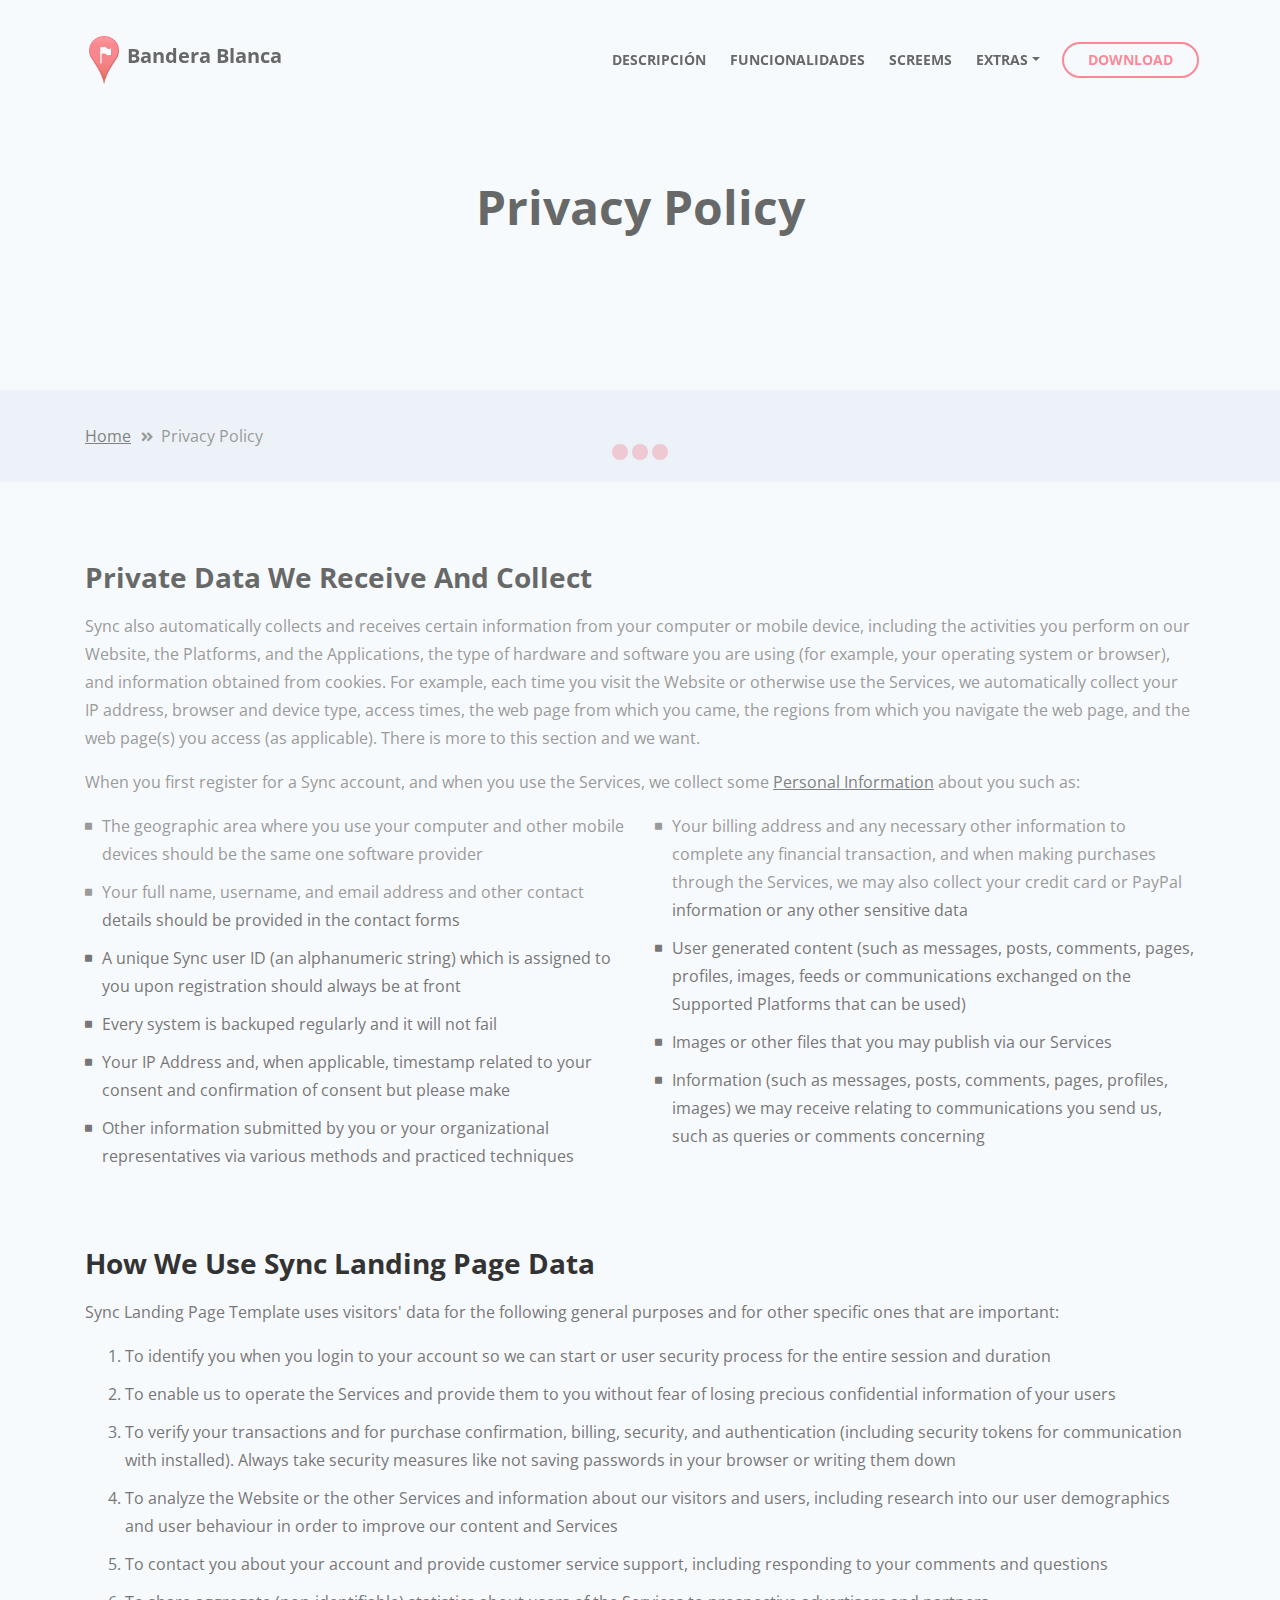
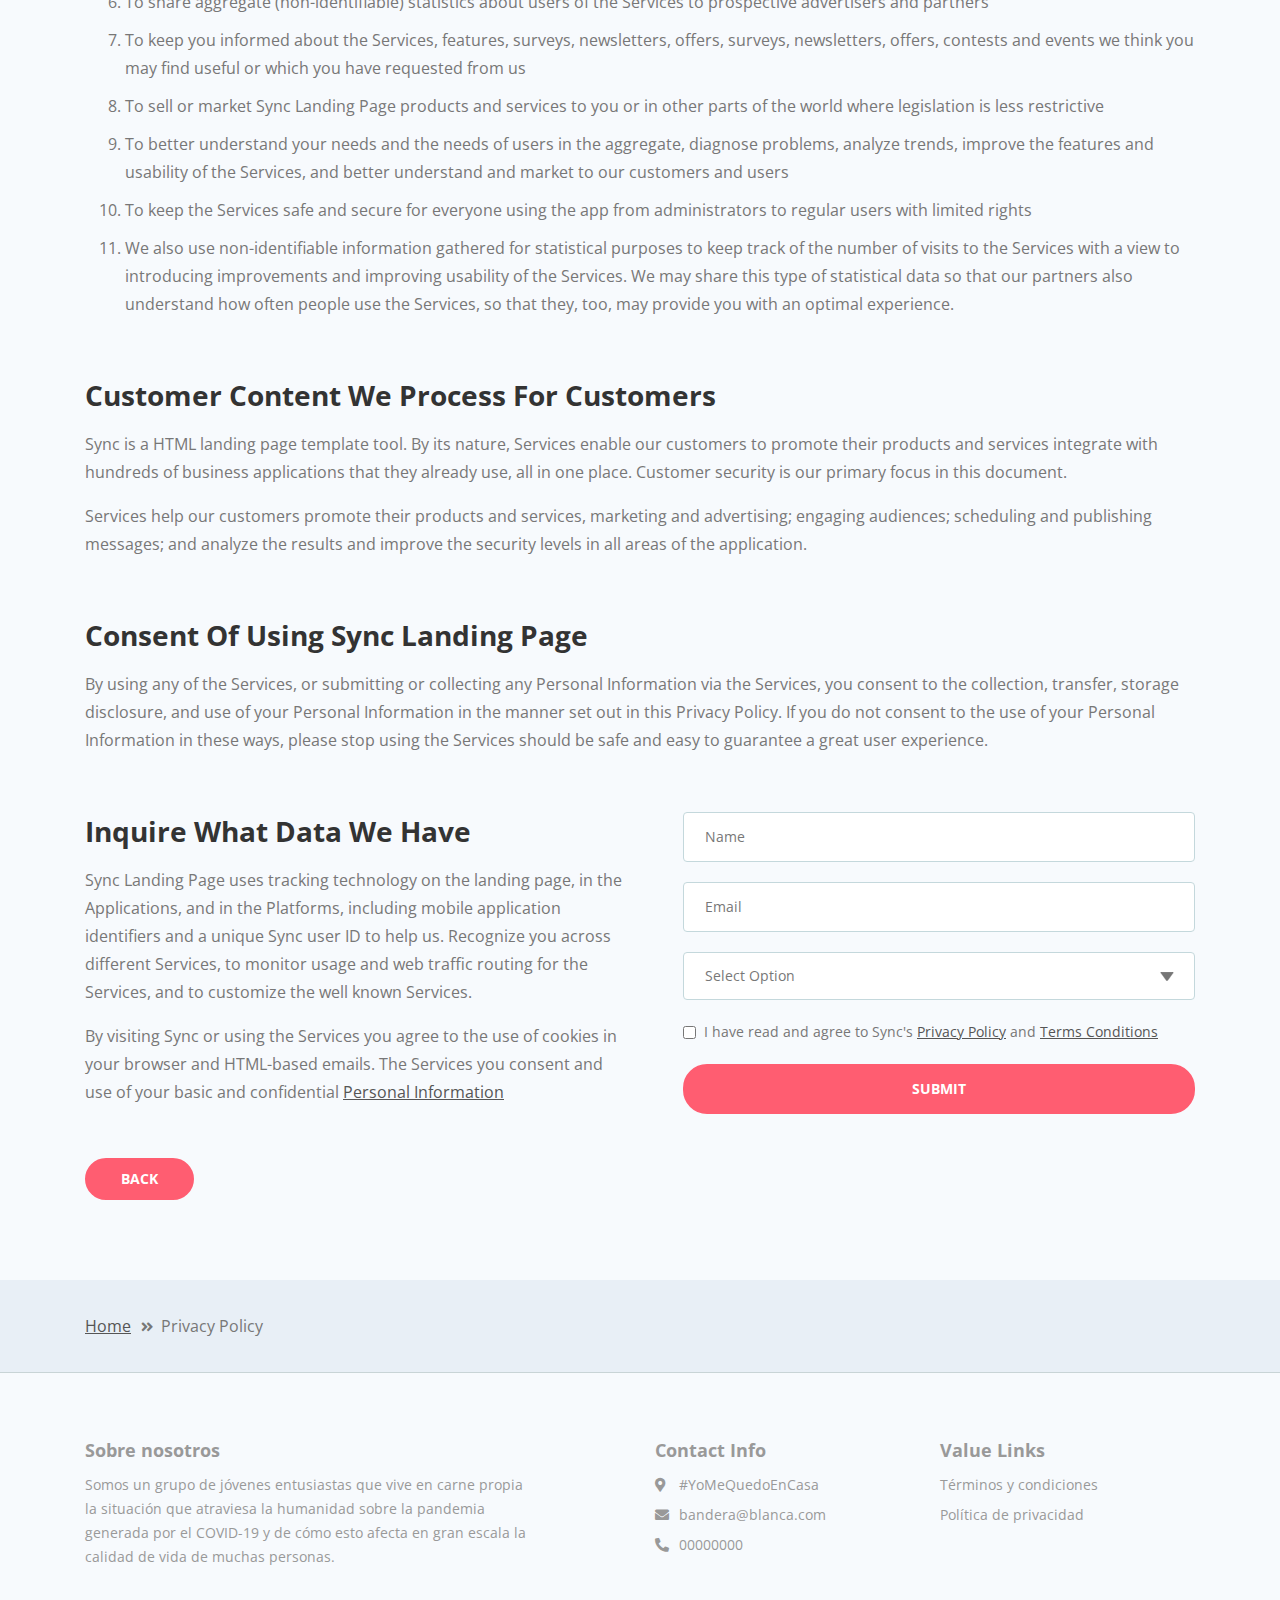
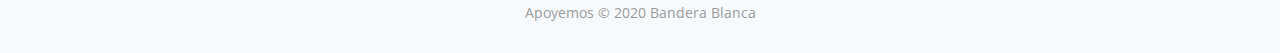
<file: web/privacy-policy.html>
<!DOCTYPE html>
<html lang="en">
    <head>
        <meta charset="utf-8">
        <meta name="viewport" content="width=device-width, initial-scale=1,
            shrink-to-fit=no">

        <!-- SEO Meta Tags -->
        <meta name="description" content="Bandera blanca: Un proyecto para
            apoyar entre todos a los ma necesitados">


        <!-- Webpage Title -->
        <title>Bandera Blanca</title>

        <!-- Styles -->
        <link
            href="https://fonts.googleapis.com/css?family=Open+Sans:400,400i,700&display=swap&subset=latin-ext"
            rel="stylesheet">
        <link href="css/bootstrap.css" rel="stylesheet">
        <link href="css/fontawesome-all.css" rel="stylesheet">
        <link href="css/swiper.css" rel="stylesheet">
        <link href="css/magnific-popup.css" rel="stylesheet">
        <link href="css/styles.css" rel="stylesheet">

        <!-- Favicon  -->
        <link rel="icon" href="images/favicon.png">
    </head>
    <body data-spy="scroll" data-target=".fixed-top">

        <!-- Preloader -->
        <div class="spinner-wrapper">
            <div class="spinner">
                <div class="bounce1"></div>
                <div class="bounce2"></div>
                <div class="bounce3"></div>
            </div>
        </div>
        <!-- end of preloader -->


        <!-- Navigation -->
        <nav class="navbar navbar-expand-lg navbar-dark navbar-custom
            fixed-top">
            <div class="container">
                <!-- Image Logo -->
                <a class="text-decoration-none" href="index.html">
                    <div class="d-flex align-items-center">
                        <img
                            src="images/logo.png" alt="alternative"
                            style="height:
                            48px;">
                        <h4 class="p-2 pt-2">Bandera Blanca</h4>
                    </div>
                </a>

                <!-- Mobile Menu Toggle Button -->
                <button class="navbar-toggler" type="button"
                    data-toggle="collapse" data-target="#navbarsExampleDefault"
                    aria-controls="navbarsExampleDefault" aria-expanded="false"
                    aria-label="Toggle navigation">
                    <span class="navbar-toggler-awesome fas fa-bars"></span>
                    <span class="navbar-toggler-awesome fas fa-times"></span>
                </button>
                <!-- end of mobile menu toggle button -->

                <div class="collapse navbar-collapse"
                    id="navbarsExampleDefault">
                    <ul class="navbar-nav ml-auto">
                        <li class="nav-item">
                            <a class="nav-link page-scroll" href="#description">DESCRIPCIÓN
                                <span class="sr-only">(current)</span></a>
                        </li>
                        <li class="nav-item">
                            <a class="nav-link page-scroll" href="#features">FUNCIONALIDADES</a>
                        </li>
                        <li class="nav-item">
                            <a class="nav-link page-scroll" href="#screens">SCREEMS</a>
                        </li>

                        <!-- Dropdown Menu -->
                        <li class="nav-item dropdown">
                            <a class="nav-link dropdown-toggle page-scroll"
                                id="navbarDropdown" role="button"
                                aria-haspopup="true" aria-expanded="false">EXTRAS</a>
                            <div class="dropdown-menu"
                                aria-labelledby="navbarDropdown">
                                <div class="dropdown-divider"></div>
                                <a class="dropdown-item"
                                    href="terms-conditions.html"><span
                                        class="item-text">TERMINOS Y CONDICIONES</span></a>
                                <div class="dropdown-divider"></div>
                                <a class="dropdown-item"
                                    href="privacy-policy.html"><span
                                        class="item-text">POLÍTICA DE
                                        PRIVACIODAD</span></a>
                            </div>
                        </li>
                        <!-- end of dropdown menu -->
                    </ul>
                    <span class="nav-item">
                        <a class="btn-outline-sm page-scroll" href="#download">DOWNLOAD</a>
                    </span>
                </div>
            </div> <!-- end of container -->
        </nav> <!-- end of navbar -->
        <!-- end of navigation -->


        <!-- Header -->
        <header id="header" class="ex-header">
            <div class="container">
                <div class="row">
                    <div class="col-md-12">
                        <h1>Privacy Policy</h1>
                    </div> <!-- end of col -->
                </div> <!-- end of row -->
            </div> <!-- end of container -->
        </header> <!-- end of ex-header -->
        <!-- end of header -->


        <!-- Breadcrumbs -->
        <div class="ex-basic-1">
            <div class="container">
                <div class="row">
                    <div class="col-lg-12">
                        <div class="breadcrumbs">
                            <a href="index.html">Home</a><i class="fa
                                fa-angle-double-right"></i><span>Privacy Policy</span>
                        </div> <!-- end of breadcrumbs -->
                    </div> <!-- end of col -->
                </div> <!-- end of row -->
            </div> <!-- end of container -->
        </div> <!-- end of ex-basic-1 -->
        <!-- end of breadcrumbs -->


        <!-- Privacy Content -->
        <div class="ex-basic-2">
            <div class="container">
                <div class="row">
                    <div class="col-lg-12">
                        <div class="text-container">
                            <h3>Private Data We Receive And Collect</h3>
                            <p>Sync also automatically collects and receives
                                certain information from your computer or mobile
                                device, including the activities you perform on
                                our Website, the Platforms, and the
                                Applications, the type of hardware and software
                                you are using (for example, your operating
                                system or browser), and information obtained
                                from cookies. For example, each time you visit
                                the Website or otherwise use the Services, we
                                automatically collect your IP address, browser
                                and device type, access times, the web page from
                                which you came, the regions from which you
                                navigate the web page, and the web page(s) you
                                access (as applicable). There is more to this
                                section and we want.</p>
                            <p>When you first register for a Sync account, and
                                when you use the Services, we collect some <a
                                    href="#your-link">Personal Information</a>
                                about you such as:</p>
                            <div class="row">
                                <div class="col-md-6">
                                    <ul class="list-unstyled li-space-lg">
                                        <li class="media">
                                            <i class="fas fa-square"></i>
                                            <div class="media-body">The
                                                geographic area where you use
                                                your computer and other mobile
                                                devices should be the same one
                                                software provider</div>
                                        </li>
                                        <li class="media">
                                            <i class="fas fa-square"></i>
                                            <div class="media-body">Your full
                                                name, username, and email
                                                address and other contact
                                                details should be provided in
                                                the contact forms</div>
                                        </li>
                                        <li class="media">
                                            <i class="fas fa-square"></i>
                                            <div class="media-body">A unique
                                                Sync user ID (an alphanumeric
                                                string) which is assigned to you
                                                upon registration should always
                                                be at front</div>
                                        </li>
                                        <li class="media">
                                            <i class="fas fa-square"></i>
                                            <div class="media-body">Every system
                                                is backuped regularly and it
                                                will not fail</div>
                                        </li>
                                        <li class="media">
                                            <i class="fas fa-square"></i>
                                            <div class="media-body">Your IP
                                                Address and, when applicable,
                                                timestamp related to your
                                                consent and confirmation of
                                                consent but please make</div>
                                        </li>
                                        <li class="media">
                                            <i class="fas fa-square"></i>
                                            <div class="media-body">Other
                                                information submitted by you or
                                                your organizational
                                                representatives via various
                                                methods and practiced techniques</div>
                                        </li>
                                    </ul>
                                </div> <!-- end of col -->

                                <div class="col-md-6">
                                    <ul class="list-unstyled li-space-lg">
                                        <li class="media">
                                            <i class="fas fa-square"></i>
                                            <div class="media-body">Your billing
                                                address and any necessary other
                                                information to complete any
                                                financial transaction, and when
                                                making purchases through the
                                                Services, we may also collect
                                                your credit card or PayPal
                                                information or any other
                                                sensitive data</div>
                                        </li>
                                        <li class="media">
                                            <i class="fas fa-square"></i>
                                            <div class="media-body">User
                                                generated content (such as
                                                messages, posts, comments,
                                                pages, profiles, images, feeds
                                                or communications exchanged on
                                                the Supported Platforms that can
                                                be used)</div>
                                        </li>
                                        <li class="media">
                                            <i class="fas fa-square"></i>
                                            <div class="media-body">Images or
                                                other files that you may publish
                                                via our Services</div>
                                        </li>
                                        <li class="media">
                                            <i class="fas fa-square"></i>
                                            <div class="media-body">Information
                                                (such as messages, posts,
                                                comments, pages, profiles,
                                                images) we may receive relating
                                                to communications you send us,
                                                such as queries or comments
                                                concerning</div>
                                        </li>
                                    </ul>
                                </div> <!-- end of col -->
                            </div> <!-- end of row -->
                        </div> <!-- end of text-container-->

                        <div class="text-container">
                            <h3>How We Use Sync Landing Page Data</h3>
                            <p>Sync Landing Page Template uses visitors' data
                                for the following general purposes and for other
                                specific ones that are important:</p>
                            <ol class="li-space-lg">
                                <li>To identify you when you login to your
                                    account so we can start or user security
                                    process for the entire session and duration</li>
                                <li>To enable us to operate the Services and
                                    provide them to you without fear of losing
                                    precious confidential information of your
                                    users</li>
                                <li>To verify your transactions and for purchase
                                    confirmation, billing, security, and
                                    authentication (including security tokens
                                    for communication with installed). Always
                                    take security measures like not saving
                                    passwords in your browser or writing them
                                    down</li>
                                <li>To analyze the Website or the other Services
                                    and information about our visitors and
                                    users, including research into our user
                                    demographics and user behaviour in order to
                                    improve our content and Services</li>
                                <li>To contact you about your account and
                                    provide customer service support, including
                                    responding to your comments and questions</li>
                                <li>To share aggregate (non-identifiable)
                                    statistics about users of the Services to
                                    prospective advertisers and partners</li>
                                <li>To keep you informed about the Services,
                                    features, surveys, newsletters, offers,
                                    surveys, newsletters, offers, contests and
                                    events we think you may find useful or which
                                    you have requested from us</li>
                                <li>To sell or market Sync Landing Page products
                                    and services to you or in other parts of the
                                    world where legislation is less restrictive</li>
                                <li>To better understand your needs and the
                                    needs of users in the aggregate, diagnose
                                    problems, analyze trends, improve the
                                    features and usability of the Services, and
                                    better understand and market to our
                                    customers and users</li>
                                <li>To keep the Services safe and secure for
                                    everyone using the app from administrators
                                    to regular users with limited rights</li>
                                <li>We also use non-identifiable information
                                    gathered for statistical purposes to keep
                                    track of the number of visits to the
                                    Services with a view to introducing
                                    improvements and improving usability of the
                                    Services. We may share this type of
                                    statistical data so that our partners also
                                    understand how often people use the
                                    Services, so that they, too, may provide you
                                    with an optimal experience.</li>
                            </ol>
                        </div> <!-- end of text-container -->

                        <div class="text-container">
                            <h3>Customer Content We Process For Customers</h3>
                            <p>Sync is a HTML landing page template tool. By its
                                nature, Services enable our customers to promote
                                their products and services integrate with
                                hundreds of business applications that they
                                already use, all in one place. Customer security
                                is our primary focus in this document.</p>
                            <p>Services help our customers promote their
                                products and services, marketing and
                                advertising; engaging audiences; scheduling and
                                publishing messages; and analyze the results and
                                improve the security levels in all areas of the
                                application.</p>
                        </div> <!-- end of text container -->

                        <div class="text-container">
                            <h3>Consent Of Using Sync Landing Page</h3>
                            <p>By using any of the Services, or submitting or
                                collecting any Personal Information via the
                                Services, you consent to the collection,
                                transfer, storage disclosure, and use of your
                                Personal Information in the manner set out in
                                this Privacy Policy. If you do not consent to
                                the use of your Personal Information in these
                                ways, please stop using the Services should be
                                safe and easy to guarantee a great user
                                experience.</p>
                        </div> <!-- end of text-container -->

                        <div class="row">
                            <div class="col-md-6">
                                <div class="text-container last">
                                    <h3>Inquire What Data We Have</h3>
                                    <p>Sync Landing Page uses tracking
                                        technology on the landing page, in the
                                        Applications, and in the Platforms,
                                        including mobile application identifiers
                                        and a unique Sync user ID to help us.
                                        Recognize you across different Services,
                                        to monitor usage and web traffic routing
                                        for the Services, and to customize the
                                        well known Services.</p>
                                    <p>By visiting Sync or using the Services
                                        you agree to the use of cookies in your
                                        browser and HTML-based emails. The
                                        Services you consent and use of your
                                        basic and confidential <a
                                            href="#your-link">Personal
                                            Information</a></p>
                                </div> <!-- end of text container -->
                            </div> <!-- end of col-->
                            <div class="col-md-6">

                                <!-- Privacy Form -->
                                <div class="form-container">
                                    <form id="privacyForm"
                                        data-toggle="validator"
                                        data-focus="false">
                                        <div class="form-group">
                                            <input type="text"
                                                class="form-control-input"
                                                id="pname" required>
                                            <label class="label-control"
                                                for="pname">Name</label>
                                            <div class="help-block with-errors"></div>
                                        </div>
                                        <div class="form-group">
                                            <input type="email"
                                                class="form-control-input"
                                                id="pemail" required>
                                            <label class="label-control"
                                                for="pemail">Email</label>
                                            <div class="help-block with-errors"></div>
                                        </div>
                                        <div class="form-group">
                                            <select class="form-control-select"
                                                id="pselect" required>
                                                <option class="select-option"
                                                    value="" disabled selected>Select
                                                    Option</option>
                                                <option class="select-option"
                                                    value="Delete data">Delete
                                                    my data</option>
                                                <option class="select-option"
                                                    value="Show me data">Show me
                                                    my data</option>
                                            </select>
                                            <div class="help-block with-errors"></div>
                                        </div>
                                        <div class="form-group checkbox
                                            p-small">
                                            <input type="checkbox" id="pterms"
                                                value="Agreed-to-Terms"
                                                required>I have read and agree
                                            to Sync's <a
                                                href="privacy-policy.html">Privacy
                                                Policy</a> and <a
                                                href="terms-conditions.html">Terms
                                                Conditions</a>
                                            <div class="help-block with-errors"></div>
                                        </div>
                                        <div class="form-group">
                                            <button type="submit"
                                                class="form-control-submit-button">SUBMIT</button>
                                        </div>
                                        <div class="form-message">
                                            <div id="pmsgSubmit" class="h3
                                                text-center hidden"></div>
                                        </div>
                                    </form>
                                </div> <!-- end of form container -->
                                <!-- end of privacy form -->

                            </div> <!-- end of col-->
                        </div> <!-- end of row -->
                        <a class="btn-solid-reg" href="index.html">BACK</a>
                    </div> <!-- end of col-->
                </div> <!-- end of row -->
            </div> <!-- end of container -->
        </div> <!-- end of ex-basic-2 -->
        <!-- end of privacy content -->


        <!-- Breadcrumbs -->
        <div class="ex-basic-1">
            <div class="container">
                <div class="row">
                    <div class="col-lg-12">
                        <div class="breadcrumbs">
                            <a href="index.html">Home</a><i class="fa
                                fa-angle-double-right"></i><span>Privacy Policy</span>
                        </div> <!-- end of breadcrumbs -->
                    </div> <!-- end of col -->
                </div> <!-- end of row -->
            </div> <!-- end of container -->
        </div> <!-- end of ex-basic-1 -->
        <!-- end of breadcrumbs -->


        <!-- Footer -->
        <div class="footer">
            <div class="container">
                <div class="row">
                    <div class="col-lg-5 col-xs-12">
                        <h5>Sobre nosotros</h5>
                        <p class="p-small">Somos un grupo de jóvenes
                            entusiastas que vive en carne propia la
                            situación que atraviesa la humanidad sobre la
                            pandemia generada por el COVID-19 y de cómo esto
                            afecta en gran escala la calidad de vida de
                            muchas personas.</p>
                    </div>
                    <div class="col-lg-1 col-xs-12"></div>
                    <div class="col-lg-3 col-xs-12">
                        <h5>Contact Info</h5>
                        <ul class="list-unstyled li-space-lg p-small">
                            <li class="media">
                                <i class="fas fa-map-marker-alt"></i>
                                <div class="media-body"> #YoMeQuedoEnCasa</div>
                            </li>
                            <li class="media">
                                <i class="fas fa-envelope"></i>
                                <div class="media-body"><a
                                        href="#your-link">bandera@blanca.com</a></div>
                            </li>
                            <li class="media">
                                <i class="fas fa-phone-alt"></i>
                                <div class="media-body"><a
                                        href="#your-link">00000000</a></div>
                            </li>
                        </ul>
                    </div>
                    <div class="col-lg-3 col-xs-12">
                        <h5>Value Links</h5>
                        <ul class="list-unstyled li-space-lg p-small">
                            <li><a href="terms-conditions.html">Términos y
                                    condiciones</a></li>
                            <li><a href="privacy-policy.html">Política de
                                    privacidad</a></li>
                        </ul>
                    </div>

                    <!-- <div class="footer-col fifth">
                            <span class="fa-stack">
                                <a href="#your-link">
                                    <i class="fas fa-circle fa-stack-2x"></i>
                                    <i class="fab fa-facebook-f
                                        fa-stack-1x"></i>
                                </a>
                            </span>
                            <span class="fa-stack">
                                <a href="#your-link">
                                    <i class="fas fa-circle fa-stack-2x"></i>
                                    <i class="fab fa-twitter fa-stack-1x"></i>
                                </a>
                            </span>
                            <span class="fa-stack">
                                <a href="#your-link">
                                    <i class="fas fa-circle fa-stack-2x"></i>
                                    <i class="fab fa-pinterest-p
                                        fa-stack-1x"></i>
                                </a>
                            </span>
                            <span class="fa-stack">
                                <a href="#your-link">
                                    <i class="fas fa-circle fa-stack-2x"></i>
                                    <i class="fab fa-instagram fa-stack-1x"></i>
                                </a>
                            </span>
                        </div>  -->
                </div> <!-- end of row -->
            </div> <!-- end of container -->
        </div> <!-- end of footer -->
        <!-- end of footer -->


        <!-- Copyright -->
        <div class="copyright">
            <div class="container">
                <div class="row">
                    <div class="col-lg-12">
                        <p class="p-small">Apoyemos © 2020 Bandera Blanca</p>
                    </div> <!-- end of col -->
                </div> <!-- enf of row -->
            </div> <!-- end of container -->
        </div> <!-- end of copyright -->
        <!-- end of copyright -->


        <!-- Scripts -->
        <script src="js/jquery.min.js"></script> <!-- jQuery for Bootstrap's JavaScript plugins -->
        <script src="js/popper.min.js"></script> <!-- Popper tooltip library for Bootstrap -->
        <script src="js/bootstrap.min.js"></script> <!-- Bootstrap framework -->
        <script src="js/jquery.easing.min.js"></script> <!-- jQuery Easing for smooth scrolling between anchors -->
        <script src="js/swiper.min.js"></script> <!-- Swiper for image and text sliders -->
        <script src="js/jquery.magnific-popup.js"></script> <!-- Magnific Popup for lightboxes -->
        <script src="js/scripts.js"></script> <!-- Custom scripts -->
    </body>
</html>
</file>
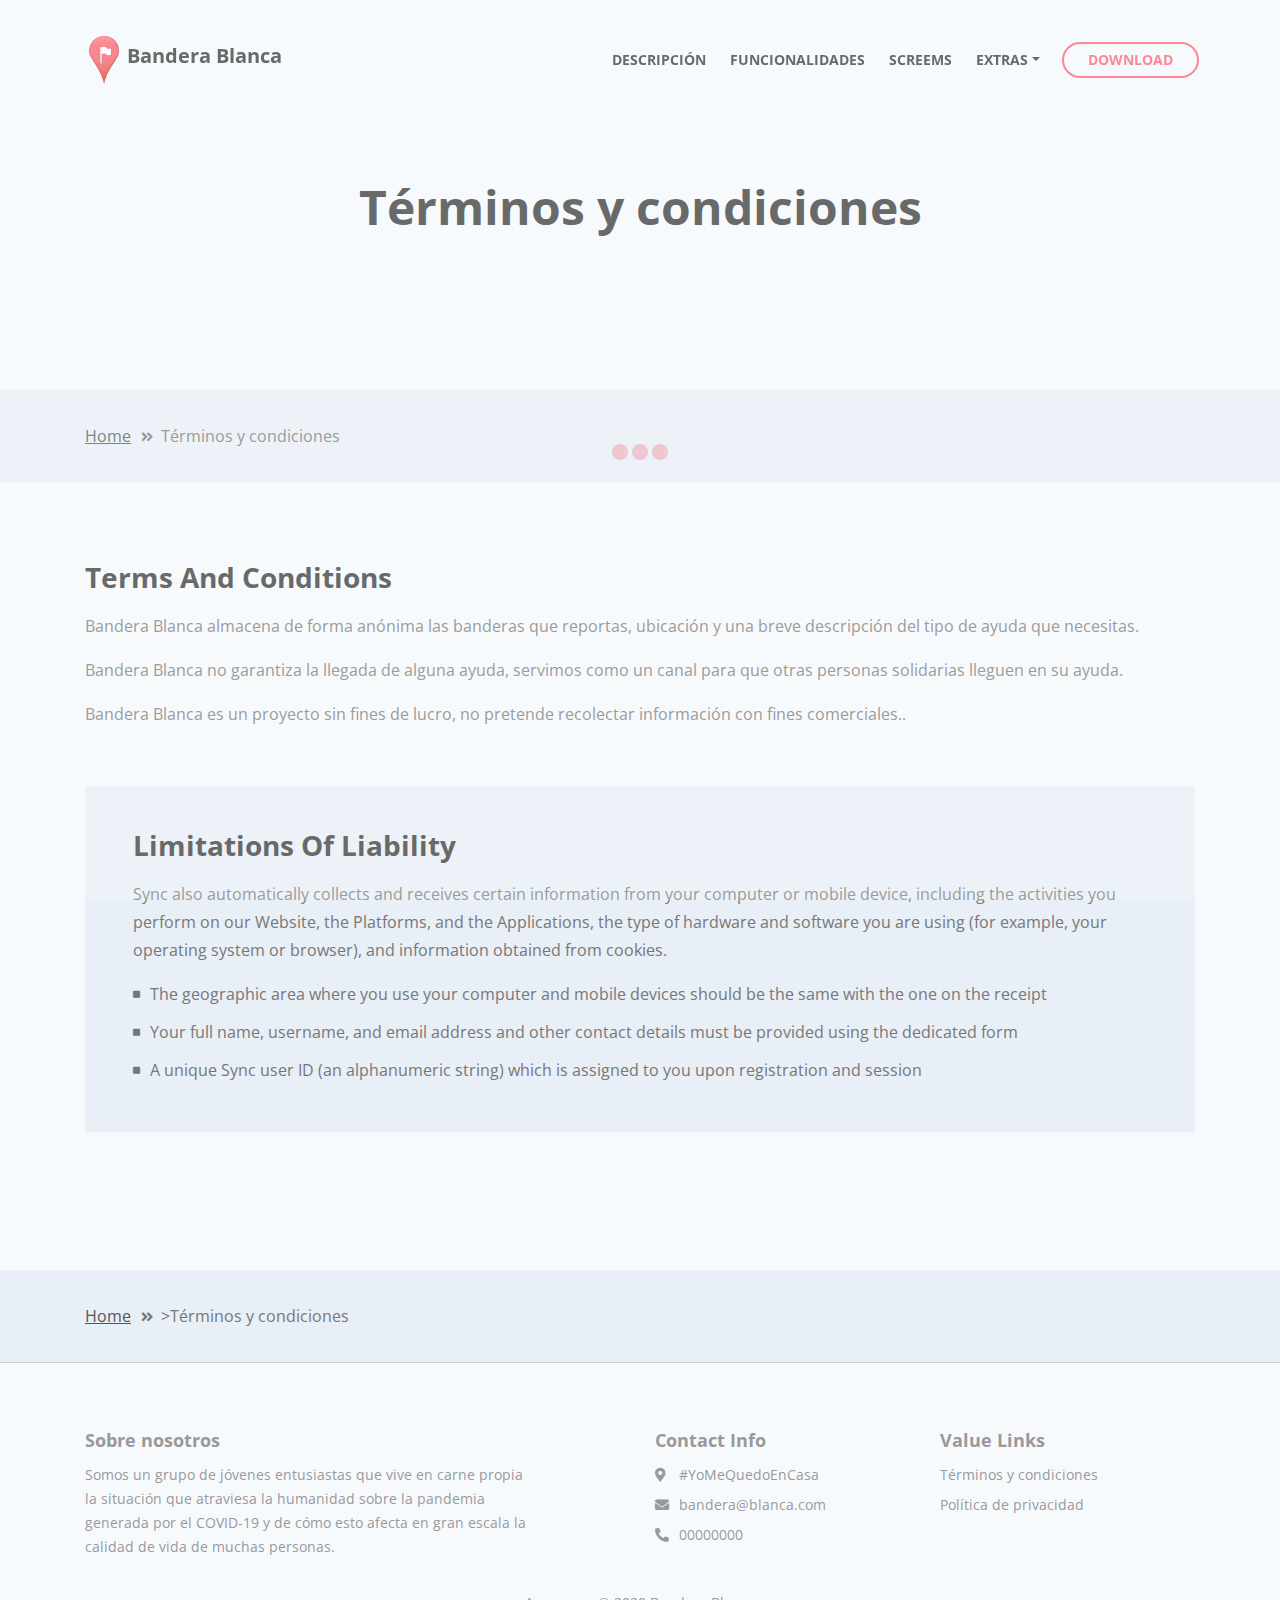
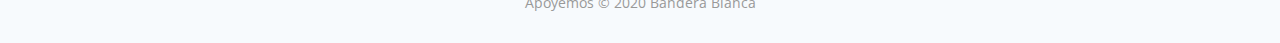
<file: web/terms-conditions.html>
<!DOCTYPE html>
<html lang="en">
    <head>
        <meta charset="utf-8">
        <meta name="viewport" content="width=device-width, initial-scale=1,
            shrink-to-fit=no">

        <!-- SEO Meta Tags -->
        <meta name="description" content="Bandera blanca: Un proyecto para
            apoyar entre todos a los ma necesitados">


        <!-- Webpage Title -->
        <title>Bandera Blanca</title>

        <!-- Styles -->
        <link
            href="https://fonts.googleapis.com/css?family=Open+Sans:400,400i,700&display=swap&subset=latin-ext"
            rel="stylesheet">
        <link href="css/bootstrap.css" rel="stylesheet">
        <link href="css/fontawesome-all.css" rel="stylesheet">
        <link href="css/swiper.css" rel="stylesheet">
        <link href="css/magnific-popup.css" rel="stylesheet">
        <link href="css/styles.css" rel="stylesheet">

        <!-- Favicon  -->
        <link rel="icon" href="images/favicon.png">
    </head>
    <body data-spy="scroll" data-target=".fixed-top">

        <!-- Preloader -->
        <div class="spinner-wrapper">
            <div class="spinner">
                <div class="bounce1"></div>
                <div class="bounce2"></div>
                <div class="bounce3"></div>
            </div>
        </div>
        <!-- end of preloader -->


        <!-- Navigation -->
        <nav class="navbar navbar-expand-lg navbar-dark navbar-custom
            fixed-top">
            <div class="container">
                <!-- Image Logo -->
                <a class="text-decoration-none" href="index.html">
                    <div class="d-flex align-items-center">
                        <img
                            src="images/logo.png" alt="alternative"
                            style="height:
                            48px;">
                        <h4 class="p-2 pt-2">Bandera Blanca</h4>
                    </div>
                </a>

                <!-- Mobile Menu Toggle Button -->
                <button class="navbar-toggler" type="button"
                    data-toggle="collapse" data-target="#navbarsExampleDefault"
                    aria-controls="navbarsExampleDefault" aria-expanded="false"
                    aria-label="Toggle navigation">
                    <span class="navbar-toggler-awesome fas fa-bars"></span>
                    <span class="navbar-toggler-awesome fas fa-times"></span>
                </button>
                <!-- end of mobile menu toggle button -->

                <div class="collapse navbar-collapse"
                    id="navbarsExampleDefault">
                    <ul class="navbar-nav ml-auto">
                        <li class="nav-item">
                            <a class="nav-link page-scroll" href="#description">DESCRIPCIÓN
                                <span class="sr-only">(current)</span></a>
                        </li>
                        <li class="nav-item">
                            <a class="nav-link page-scroll" href="#features">FUNCIONALIDADES</a>
                        </li>
                        <li class="nav-item">
                            <a class="nav-link page-scroll" href="#screens">SCREEMS</a>
                        </li>

                        <!-- Dropdown Menu -->
                        <li class="nav-item dropdown">
                            <a class="nav-link dropdown-toggle page-scroll"
                                id="navbarDropdown" role="button"
                                aria-haspopup="true" aria-expanded="false">EXTRAS</a>
                            <div class="dropdown-menu"
                                aria-labelledby="navbarDropdown">
                                <div class="dropdown-divider"></div>
                                <a class="dropdown-item"
                                    href="terms-conditions.html"><span
                                        class="item-text">TERMINOS Y CONDICIONES</span></a>
                                <div class="dropdown-divider"></div>
                                <a class="dropdown-item"
                                    href="privacy-policy.html"><span
                                        class="item-text">POLÍTICA DE
                                        PRIVACIODAD</span></a>
                            </div>
                        </li>
                        <!-- end of dropdown menu -->
                    </ul>
                    <span class="nav-item">
                        <a class="btn-outline-sm page-scroll" href="#download">DOWNLOAD</a>
                    </span>
                </div>
            </div> <!-- end of container -->
        </nav> <!-- end of navbar -->
        <!-- end of navigation -->


        <!-- Header -->
        <header id="header" class="ex-header">
            <div class="container">
                <div class="row">
                    <div class="col-lg-12">
                        <h1>Términos y condiciones</h1>
                    </div> <!-- end of col -->
                </div> <!-- end of row -->
            </div> <!-- end of container -->
        </header> <!-- end of ex-header -->
        <!-- end of header -->


        <!-- Breadcrumbs -->
        <div class="ex-basic-1">
            <div class="container">
                <div class="row">
                    <div class="col-lg-12">
                        <div class="breadcrumbs">
                            <a href="index.html">Home</a><i class="fa
                                fa-angle-double-right"></i><span>Términos y
                                condiciones</span>
                        </div> <!-- end of breadcrumbs -->
                    </div> <!-- end of col -->
                </div> <!-- end of row -->
            </div> <!-- end of container -->
        </div> <!-- end of ex-basic-1 -->
        <!-- end of breadcrumbs -->


        <!-- Terms Content -->
        <div class="ex-basic-2">
            <div class="container">
                <div class="row">
                    <div class="col-lg-12">
                        <div class="text-container">
                            <h3>Terms And Conditions</h3>
                            <p>Bandera Blanca almacena de forma anónima las
                                banderas que reportas, ubicación y una breve
                                descripción del tipo de ayuda que necesitas.
                            </p>
                            <p>
                                Bandera Blanca no garantiza la llegada de alguna
                                ayuda, servimos como un canal para que otras
                                personas solidarias lleguen en su ayuda.

                            </p>
                            <p>
                                Bandera Blanca es un proyecto sin fines de
                                lucro, no pretende recolectar información con
                                fines comerciales..
                            </p>
                        </div>
                        <div class="text-container dark">
                            <h3>Limitations Of Liability</h3>
                            <p>Sync also automatically collects and receives
                                certain information from your computer or mobile
                                device, including the activities you perform on
                                our Website, the Platforms, and the
                                Applications, the type of hardware and software
                                you are using (for example, your operating
                                system or browser), and information obtained
                                from cookies.</p>
                            <ul class="list-unstyled li-space-lg">
                                <li class="media">
                                    <i class="fas fa-square"></i>
                                    <div class="media-body">The geographic area
                                        where you use your computer and mobile
                                        devices should be the same with the one
                                        on the receipt</div>
                                </li>
                                <li class="media">
                                    <i class="fas fa-square"></i>
                                    <div class="media-body">Your full name,
                                        username, and email address and other
                                        contact details must be provided using
                                        the dedicated form</div>
                                </li>
                                <li class="media">
                                    <i class="fas fa-square"></i>
                                    <div class="media-body">A unique Sync user
                                        ID (an alphanumeric string) which is
                                        assigned to you upon registration and
                                        session</div>
                                </li>
                            </ul>
                        </div> <!-- end of text-container -->


                    </div>
                </div> <!-- end of row -->
            </div> <!-- end of container -->
        </div> <!-- end of ex-basic -->
        <!-- end of terms content -->


        <!-- Breadcrumbs -->
        <div class="ex-basic-1">
            <div class="container">
                <div class="row">
                    <div class="col-lg-12">
                        <div class="breadcrumbs">
                            <a href="index.html">Home</a><i class="fa
                                fa-angle-double-right"></i><span>>Términos y
                                condiciones</span>
                        </div> <!-- end of breadcrumbs -->
                    </div> <!-- end of col -->
                </div> <!-- end of row -->
            </div> <!-- end of container -->
        </div> <!-- end of ex-basic-1 -->
        <!-- end of breadcrumbs -->


        <!-- Footer -->
        <div class="footer">
            <div class="container">
                <div class="row">
                    <div class="col-lg-5 col-xs-12">
                        <h5>Sobre nosotros</h5>
                        <p class="p-small">Somos un grupo de jóvenes
                            entusiastas que vive en carne propia la
                            situación que atraviesa la humanidad sobre la
                            pandemia generada por el COVID-19 y de cómo esto
                            afecta en gran escala la calidad de vida de
                            muchas personas.</p>
                    </div>
                    <div class="col-lg-1 col-xs-12"></div>
                    <div class="col-lg-3 col-xs-12">
                        <h5>Contact Info</h5>
                        <ul class="list-unstyled li-space-lg p-small">
                            <li class="media">
                                <i class="fas fa-map-marker-alt"></i>
                                <div class="media-body"> #YoMeQuedoEnCasa</div>
                            </li>
                            <li class="media">
                                <i class="fas fa-envelope"></i>
                                <div class="media-body"><a
                                        href="#your-link">bandera@blanca.com</a></div>
                            </li>
                            <li class="media">
                                <i class="fas fa-phone-alt"></i>
                                <div class="media-body"><a
                                        href="#your-link">00000000</a></div>
                            </li>
                        </ul>
                    </div>
                    <div class="col-lg-3 col-xs-12">
                        <h5>Value Links</h5>
                        <ul class="list-unstyled li-space-lg p-small">
                            <li><a href="terms-conditions.html">Términos y
                                    condiciones</a></li>
                            <li><a href="privacy-policy.html">Política de
                                    privacidad</a></li>
                        </ul>
                    </div>

                    <!-- <div class="footer-col fifth">
                            <span class="fa-stack">
                                <a href="#your-link">
                                    <i class="fas fa-circle fa-stack-2x"></i>
                                    <i class="fab fa-facebook-f
                                        fa-stack-1x"></i>
                                </a>
                            </span>
                            <span class="fa-stack">
                                <a href="#your-link">
                                    <i class="fas fa-circle fa-stack-2x"></i>
                                    <i class="fab fa-twitter fa-stack-1x"></i>
                                </a>
                            </span>
                            <span class="fa-stack">
                                <a href="#your-link">
                                    <i class="fas fa-circle fa-stack-2x"></i>
                                    <i class="fab fa-pinterest-p
                                        fa-stack-1x"></i>
                                </a>
                            </span>
                            <span class="fa-stack">
                                <a href="#your-link">
                                    <i class="fas fa-circle fa-stack-2x"></i>
                                    <i class="fab fa-instagram fa-stack-1x"></i>
                                </a>
                            </span>
                        </div>  -->
                </div> <!-- end of row -->
            </div> <!-- end of container -->
        </div> <!-- end of footer -->
        <!-- end of footer -->


        <!-- Copyright -->
        <div class="copyright">
            <div class="container">
                <div class="row">
                    <div class="col-lg-12">
                        <p class="p-small">Apoyemos © 2020 Bandera Blanca</p>
                    </div> <!-- end of col -->
                </div> <!-- enf of row -->
            </div> <!-- end of container -->
        </div> <!-- end of copyright -->
        <!-- end of copyright -->


        <!-- Scripts -->
        <script src="js/jquery.min.js"></script> <!-- jQuery for Bootstrap's JavaScript plugins -->
        <script src="js/popper.min.js"></script> <!-- Popper tooltip library for Bootstrap -->
        <script src="js/bootstrap.min.js"></script> <!-- Bootstrap framework -->
        <script src="js/jquery.easing.min.js"></script> <!-- jQuery Easing for smooth scrolling between anchors -->
        <script src="js/swiper.min.js"></script> <!-- Swiper for image and text sliders -->
        <script src="js/jquery.magnific-popup.js"></script> <!-- Magnific Popup for lightboxes -->
        <script src="js/scripts.js"></script> <!-- Custom scripts -->
    </body>
</html>
</file>
<file: web/css/styles.css>
/*****************************************
Colors:
- Backgrounds - light gray #f7fafd
- Backgrounds - gray #e8eff6
- Buttons - red #FF5D71
- Headings text, navbar links - black #333
- Body text - dark gray #777
******************************************/


/******************************/
/*     01. General Styles     */
/******************************/
body,
html {
    width: 100%;
	height: 100%;
}

body, p {
	color: #777; 
	font: 400 1rem/1.75rem "Open Sans", sans-serif;
}

.p-large {
	font: 400 1.125rem/1.875rem "Open Sans", sans-serif;
}

.p-small {
	font: 400 0.875rem/1.5rem "Open Sans", sans-serif;
}

.p-heading {
	margin-bottom: 4rem;
	text-align: center;
}

h1 {
	color: #333;
	font: 700 2.625rem/3.375rem "Open Sans", sans-serif;
}

h2 {
	color: #333;
	font: 700 2.125rem/2.75rem "Open Sans", sans-serif;
}

h3 {
	color: #333;
	font: 700 1.75rem/2.375rem "Open Sans", sans-serif;
}

h4 {
	color: #333;
	font: 700 1.25rem/1.75rem "Open Sans", sans-serif;
}

h5 {
	color: #333;
	font: 700 1.125rem/1.625rem "Open Sans", sans-serif;
}

h6 {
	color: #333;
	font: 700 1rem/1.5rem "Open Sans", sans-serif;
}

.testimonial-text {
	font-style: italic;
}

.testimonial-author {
	font-weight: 700;
	font-size: 1rem;
	line-height: 1.5rem;
}

.li-space-lg li {
	margin-bottom: 0.625rem;
}

a {
	color: #555;
	text-decoration: underline;
}

a:hover {
	color: #555;
	text-decoration: underline;
}

a.red {
	color: #FF5D71;
}

.btn-solid-reg {
	display: inline-block;
	padding: 1.1875rem 2.125rem 1.1875rem 2.125rem;
	border: 0.125rem solid #FF5D71;
	border-radius: 2rem;
	background-color: #FF5D71;
	color: #fff;
	font: 700 0.875rem/0 "Open Sans", sans-serif;
	text-decoration: none;
	transition: all 0.2s;
}

.btn-solid-reg:hover {
	border: 0.125rem solid #FF5D71;
	background-color: transparent;
	color: #FF5D71;
	text-decoration: none;
}

.btn-solid-lg {
	display: inline-block;
	padding: 1.5rem 2.375rem 1.5rem 2.375rem;
	border: 0.125rem solid #FF5D71;
	border-radius: 2rem;
	background-color: #FF5D71;
	color: #fff;
	font: 700 0.875rem/0 "Open Sans", sans-serif;
	text-decoration: none;
	transition: all 0.2s;
}

.btn-solid-lg:hover {
	border: 0.125rem solid #FF5D71;
	background-color: transparent;
	color: #FF5D71;
	text-decoration: none;
}

.btn-solid-lg .fab {
	margin-right: 0.5rem;
	font-size: 1.25rem;
	line-height: 0;
	vertical-align: top;
}

.btn-solid-lg .fab.fa-google-play {
	font-size: 1rem;
}

.btn-outline-reg {
	display: inline-block;
	padding: 1.1875rem 2.125rem 1.1875rem 2.125rem;
	border: 0.125rem solid #333;
	border-radius: 2rem;
	background-color: transparent;
	color: #333;
	font: 700 0.875rem/0 "Open Sans", sans-serif;
	text-decoration: none;
	transition: all 0.2s;
}

.btn-outline-reg:hover {
	border: 0.125rem solid #333;
	background-color: #333;
	color: #fff;
	text-decoration: none;
}

.btn-outline-lg {
	display: inline-block;
	padding: 1.5rem 2.375rem 1.5rem 2.375rem;
	border: 0.125rem solid #333;
	border-radius: 2rem;
	background-color: transparent;
	color: #333;
	font: 700 0.875rem/0 "Open Sans", sans-serif;
	text-decoration: none;
	transition: all 0.2s;
}

.btn-outline-lg:hover {
	border: 0.125rem solid #333;
	background-color: #333;
	color: #fff;
	text-decoration: none;
}

.btn-outline-sm {
	display: inline-block;
	padding: 1rem 1.5rem 1rem 1.5rem;
	border: 0.125rem solid #333;
	border-radius: 2rem;
	background-color: transparent;
	color: #333;
	font: 700 0.875rem/0 "Open Sans", sans-serif;
	text-decoration: none;
	transition: all 0.2s;
}

.btn-outline-sm:hover {
	border: 0.125rem solid #333;
	background-color: #333;
	color: #fff;
	text-decoration: none;
}

.form-group {
	position: relative;
	margin-bottom: 1.25rem;
}

.form-group.has-error.has-danger {
	margin-bottom: 0.625rem;
}

.form-group.has-error.has-danger .help-block.with-errors ul {
	margin-top: 0.375rem;
}

.label-control {
	position: absolute;
	top: 0.87rem;
	left: 1.375rem;
	color: #777;
	opacity: 1;
	font: 400 0.875rem/1.375rem "Open Sans", sans-serif;
	cursor: text;
	transition: all 0.2s ease;
}

/* IE10+ hack to solve lower label text position compared to the rest of the browsers */
@media screen and (-ms-high-contrast: active), screen and (-ms-high-contrast: none) {  
	.label-control {
		top: 0.9375rem;
	}
}

.form-control-input:focus + .label-control,
.form-control-input.notEmpty + .label-control,
.form-control-textarea:focus + .label-control,
.form-control-textarea.notEmpty + .label-control {
	top: 0.125rem;
	opacity: 1;
	font-size: 0.75rem;
	font-weight: 700;
}

.form-control-input,
.form-control-select {
	display: block; /* needed for proper display of the label in Firefox, IE, Edge */
	width: 100%;
	padding-top: 1.0625rem;
	padding-bottom: 0.0625rem;
	padding-left: 1.3125rem;
	border: 1px solid #c4d8dc;
	border-radius: 0.25rem;
	background-color: #fff;
	color: #777;
	font: 400 0.875rem/1.875rem "Open Sans", sans-serif;
	transition: all 0.2s;
	-webkit-appearance: none; /* removes inner shadow on form inputs on ios safari */
}

.form-control-select {
	padding-top: 0.5rem;
	padding-bottom: 0.5rem;
	height: 3rem;
}

/* IE10+ hack to solve lower label text position compared to the rest of the browsers */
@media screen and (-ms-high-contrast: active), screen and (-ms-high-contrast: none) {  
	.form-control-input {
		padding-top: 1.25rem;
		padding-bottom: 0.75rem;
		line-height: 1.75rem;
	}

	.form-control-select {
		padding-top: 0.875rem;
		padding-bottom: 0.75rem;
		height: 3.125rem;
		line-height: 2.125rem;
	}
}

select {
    /* you should keep these first rules in place to maintain cross-browser behavior */
    -webkit-appearance: none;
	-moz-appearance: none;
	-ms-appearance: none;
    -o-appearance: none;
    appearance: none;
    background-image: url('../images/down-arrow.png');
    background-position: 96% 50%;
    background-repeat: no-repeat;
    outline: none;
}

select::-ms-expand {
    display: none; /* removes the ugly default down arrow on select form field in IE11 */
}

.form-control-textarea {
	display: block; /* used to eliminate a bottom gap difference between Chrome and IE/FF */
	width: 100%;
	height: 8rem; /* used instead of html rows to normalize height between Chrome and IE/FF */
	padding-top: 1.25rem;
	padding-left: 1.3125rem;
	border: 1px solid #c4d8dc;
	border-radius: 0.25rem;
	background-color: #fff;
	color: #777;
	font: 400 0.875rem/1.75rem "Open Sans", sans-serif;
	transition: all 0.2s;
}

.form-control-input:focus,
.form-control-select:focus,
.form-control-textarea:focus {
	border: 1px solid #a1a1a1;
	outline: none; /* Removes blue border on focus */
}

.form-control-input:hover,
.form-control-select:hover,
.form-control-textarea:hover {
	border: 1px solid #a1a1a1;
}

input[type='checkbox'] {
	vertical-align: -10%;
	margin-right: 0.5rem;
}

/* IE10+ hack to raise checkbox field position compared to the rest of the browsers */
@media screen and (-ms-high-contrast: active), screen and (-ms-high-contrast: none) {  
	input[type='checkbox'] {
		vertical-align: -9%;
	}
}

.form-control-submit-button {
	display: inline-block;
	width: 100%;
	height: 3.125rem;
	border: 0.125rem solid #FF5D71;
	border-radius: 1.5rem;
	background-color: #FF5D71;
	color: #fff;
	font: 700 0.875rem/0 "Open Sans", sans-serif;
	cursor: pointer;
	transition: all 0.2s;
}

.form-control-submit-button:hover {
	border: 0.125rem solid #FF5D71;
	background-color: transparent;
	color: #FF5D71;
}

/* Form Success And Error Message Formatting */
#pmsgSubmit.h3.text-center.tada.animated,
#pmsgSubmit.h3.text-center {
	display: block;
	margin-bottom: 0;
	color: #FF5D71;
	font-weight: 400;
	font-size: 1.125rem;
	line-height: 1rem;
}

.help-block.with-errors .list-unstyled {
	font-size: 0.75rem;
	line-height: 1.125rem;
	text-align: left;
}

.help-block.with-errors ul {
	margin-bottom: 0;
}
/* end of form success and error message formatting */

/* Form Success And Error Message Animation - Animate.css */
@-webkit-keyframes tada {
	from {
		-webkit-transform: scale3d(1, 1, 1);
		-ms-transform: scale3d(1, 1, 1);
		transform: scale3d(1, 1, 1);
	}
	10%, 20% {
		-webkit-transform: scale3d(.9, .9, .9) rotate3d(0, 0, 1, -3deg);
		-ms-transform: scale3d(.9, .9, .9) rotate3d(0, 0, 1, -3deg);
		transform: scale3d(.9, .9, .9) rotate3d(0, 0, 1, -3deg);
	}
	30%, 50%, 70%, 90% {
		-webkit-transform: scale3d(1.1, 1.1, 1.1) rotate3d(0, 0, 1, 3deg);
		-ms-transform: scale3d(1.1, 1.1, 1.1) rotate3d(0, 0, 1, 3deg);
		transform: scale3d(1.1, 1.1, 1.1) rotate3d(0, 0, 1, 3deg);
	}
	40%, 60%, 80% {
		-webkit-transform: scale3d(1.1, 1.1, 1.1) rotate3d(0, 0, 1, -3deg);
		-ms-transform: scale3d(1.1, 1.1, 1.1) rotate3d(0, 0, 1, -3deg);
		transform: scale3d(1.1, 1.1, 1.1) rotate3d(0, 0, 1, -3deg);
	}
	to {
		-webkit-transform: scale3d(1, 1, 1);
		-ms-transform: scale3d(1, 1, 1);
		transform: scale3d(1, 1, 1);
	}
}

@keyframes tada {
	from {
		-webkit-transform: scale3d(1, 1, 1);
		-ms-transform: scale3d(1, 1, 1);
		transform: scale3d(1, 1, 1);
	}
	10%, 20% {
		-webkit-transform: scale3d(.9, .9, .9) rotate3d(0, 0, 1, -3deg);
		-ms-transform: scale3d(.9, .9, .9) rotate3d(0, 0, 1, -3deg);
		transform: scale3d(.9, .9, .9) rotate3d(0, 0, 1, -3deg);
	}
	30%, 50%, 70%, 90% {
		-webkit-transform: scale3d(1.1, 1.1, 1.1) rotate3d(0, 0, 1, 3deg);
		-ms-transform: scale3d(1.1, 1.1, 1.1) rotate3d(0, 0, 1, 3deg);
		transform: scale3d(1.1, 1.1, 1.1) rotate3d(0, 0, 1, 3deg);
	}
	40%, 60%, 80% {
		-webkit-transform: scale3d(1.1, 1.1, 1.1) rotate3d(0, 0, 1, -3deg);
		-ms-transform: scale3d(1.1, 1.1, 1.1) rotate3d(0, 0, 1, -3deg);
		transform: scale3d(1.1, 1.1, 1.1) rotate3d(0, 0, 1, -3deg);
	}
	to {
		-webkit-transform: scale3d(1, 1, 1);
		-ms-transform: scale3d(1, 1, 1);
		transform: scale3d(1, 1, 1);
	}
}

.tada {
	-webkit-animation-name: tada;
	animation-name: tada;
}

.animated {
	-webkit-animation-duration: 1s;
	animation-duration: 1s;
	-webkit-animation-fill-mode: both;
	animation-fill-mode: both;
}
/* end of form success and error message animation - Animate.css */

/* Fade-move Animation For Details Lightbox - Magnific Popup */
/* at start */
.my-mfp-slide-bottom .zoom-anim-dialog {
	opacity: 0;
	transition: all 0.2s ease-out;
	-webkit-transform: translateY(-1.25rem) perspective(37.5rem) rotateX(10deg);
	-ms-transform: translateY(-1.25rem) perspective(37.5rem) rotateX(10deg);
	transform: translateY(-1.25rem) perspective(37.5rem) rotateX(10deg);
}

/* animate in */
.my-mfp-slide-bottom.mfp-ready .zoom-anim-dialog {
	opacity: 1;
	-webkit-transform: translateY(0) perspective(37.5rem) rotateX(0); 
	-ms-transform: translateY(0) perspective(37.5rem) rotateX(0); 
	transform: translateY(0) perspective(37.5rem) rotateX(0); 
}

/* animate out */
.my-mfp-slide-bottom.mfp-removing .zoom-anim-dialog {
	opacity: 0;
	-webkit-transform: translateY(-0.625rem) perspective(37.5rem) rotateX(10deg); 
	-ms-transform: translateY(-0.625rem) perspective(37.5rem) rotateX(10deg); 
	transform: translateY(-0.625rem) perspective(37.5rem) rotateX(10deg); 
}

/* dark overlay, start state */
.my-mfp-slide-bottom.mfp-bg {
	opacity: 0;
	transition: opacity 0.2s ease-out;
}

/* animate in */
.my-mfp-slide-bottom.mfp-ready.mfp-bg {
	opacity: 0.8;
}
/* animate out */
.my-mfp-slide-bottom.mfp-removing.mfp-bg {
	opacity: 0;
}
/* end of fade-move animation for details lightbox - magnific popup */

/* Fade Animation For Image Lightbox - Magnific Popup */
@-webkit-keyframes fadeIn {
	from {
		opacity: 0;
	}
	to {
		opacity: 1;
	}
}

@keyframes fadeIn {
	from {
		opacity: 0;
	}
	to {
		opacity: 1;
	}
}

.fadeIn {
	-webkit-animation: fadeIn 0.6s;
	animation: fadeIn 0.6s;
}

@-webkit-keyframes fadeOut {
	from {
		opacity: 1;
	}
	to {
		opacity: 0;
	}
}

@keyframes fadeOut {
	from {
		opacity: 1;
	}
	to {
		opacity: 0;
	}
}

.fadeOut {
	-webkit-animation: fadeOut 0.8s;
	animation: fadeOut 0.8s;
}
/* end of fade animation for details lightbox - magnific popup */


/*************************/
/*     02. Preloader     */
/*************************/
.spinner-wrapper {
	position: fixed;
	z-index: 999999;
	top: 0;
	right: 0;
	bottom: 0;
	left: 0;
	background: #f7fafd;
}

.spinner {
	position: absolute;
	top: 50%; /* centers the loading animation vertically one the screen */
	left: 50%; /* centers the loading animation horizontally one the screen */
	width: 3.75rem;
	height: 1.25rem;
	margin: -0.625rem 0 0 -1.875rem; /* is width and height divided by two */ 
	text-align: center;
}

.spinner > div {
	display: inline-block;
	width: 1rem;
	height: 1rem;
	border-radius: 100%;
	background-color: #FF5D71;
	-webkit-animation: sk-bouncedelay 1.4s infinite ease-in-out both;
	animation: sk-bouncedelay 1.4s infinite ease-in-out both;
}

.spinner .bounce1 {
	-webkit-animation-delay: -0.32s;
	animation-delay: -0.32s;
}

.spinner .bounce2 {
	-webkit-animation-delay: -0.16s;
	animation-delay: -0.16s;
}

@-webkit-keyframes sk-bouncedelay {
	0%, 80%, 100% { -webkit-transform: scale(0); }
	40% { -webkit-transform: scale(1.0); }
}

@keyframes sk-bouncedelay {
	0%, 80%, 100% { 
		-webkit-transform: scale(0);
		-ms-transform: scale(0);
		transform: scale(0);
	} 40% { 
		-webkit-transform: scale(1.0);
		-ms-transform: scale(1.0);
		transform: scale(1.0);
	}
}


/**************************/
/*     03. Navigation     */
/**************************/
.navbar-custom {
	background-color: #f7fafd;
	box-shadow: 0 0.0625rem 0.375rem 0 rgba(0, 0, 0, 0.1);
	font: 700 0.875rem/0.875rem "Open Sans", sans-serif;
	transition: all 0.2s;
}

.navbar-custom .navbar-brand.logo-image img {
    width: 6.6875rem;
	height: 2.25rem;
}

.navbar-custom .navbar-brand.logo-text {
	font: 700 2rem/1rem "Open Sans", sans-serif;
	color: #333;
	text-decoration: none;
}

.navbar-custom .navbar-nav {
	margin-top: 0.75rem;
	margin-bottom: 0.5rem;
}

.navbar-custom .nav-item .nav-link {
	padding: 0.625rem 0.75rem;
	color: #333;
	text-decoration: none;
	transition: all 0.2s ease;
}

.navbar-custom .nav-item .nav-link:hover,
.navbar-custom .nav-item .nav-link.active {
	color: #FF5D71;
}

/* Dropdown Menu */
.navbar-custom .dropdown:hover > .dropdown-menu {
	display: block; /* this makes the dropdown menu stay open while hovering it */
	min-width: auto;
	animation: fadeDropdown 0.2s; /* required for the fade animation */
}

@keyframes fadeDropdown {
    0% {
        opacity: 0;
    }

    100% {
        opacity: 1;
    }
}

.navbar-custom .dropdown-toggle {
	cursor: default;
}

.navbar-custom .dropdown-toggle:focus { /* removes dropdown outline on focus */
	outline: 0;
}

.navbar-custom .dropdown-menu {
	margin-top: 0;
	border: none;
	border-radius: 0.25rem;
	background-color: #f7fafd;
}

.navbar-custom .dropdown-item {
	color: #333;
	text-decoration: none;
}

.navbar-custom .dropdown-item:hover {
	background-color: #f7fafd;
}

.navbar-custom .dropdown-item .item-text {
	font: 700 0.875rem/0.875rem "Open Sans", sans-serif;
}

.navbar-custom .dropdown-item:hover .item-text {
	color: #FF5D71;
}

.navbar-custom .dropdown-divider {
	width: 100%;
	height: 1px;
	margin: 0.75rem auto 0.725rem auto;
	border: none;
	background-color: #c4d8dc;
	opacity: 0.2;
}
/* end of dropdown menu */

.navbar-custom .nav-item .btn-outline-sm {
	margin-top: 0.125rem;
	margin-bottom: 1.375rem;
	margin-left: 0.5rem;
	border: 0.125rem solid #FF5D71;
	color: #FF5D71;
}

.navbar-custom .nav-item .btn-outline-sm:hover {
	border: 0.125rem solid #FF5D71;
	background-color: #FF5D71;
	color: #fff;
}

.navbar-custom .navbar-toggler {
	padding: 0;
	border: none;
	color: #333;
	font-size: 2rem;
}

.navbar-custom button[aria-expanded='false'] .navbar-toggler-awesome.fas.fa-times{
	display: none;
}

.navbar-custom button[aria-expanded='false'] .navbar-toggler-awesome.fas.fa-bars{
	display: inline-block;
}

.navbar-custom button[aria-expanded='true'] .navbar-toggler-awesome.fas.fa-bars{
	display: none;
}

.navbar-custom button[aria-expanded='true'] .navbar-toggler-awesome.fas.fa-times{
	display: inline-block;
	margin-right: 0.125rem;
}


/*********************/
/*    04. Header     */
/*********************/
.header {
	position: relative;
	overflow: hidden;
	padding-top: 8rem;
	padding-bottom: 3rem;
	background-color: #f7fafd;
	text-align: center;
}

.header .text-container {
	margin-bottom: 3rem;
}

.header h1 {
	margin-bottom: 1rem;
}

.header .p-heading {
	margin-bottom: 2rem;
}

.header .btn-solid-lg {
	margin-right: 0.5rem;
	margin-bottom: 1.125rem;
	margin-left: 0.5rem;
}

.header .deco-white-circle-1,
.header .deco-white-circle-2,
.header .deco-blue-circle,
.header .deco-yellow-circle,
.header .deco-green-diamond {
	display: none;
}


/******************************/
/*     05. Small Features     */
/******************************/
.cards-1 {
	padding-top: 1rem;
	padding-bottom: 2rem;
	background-color: #f7fafd;
	text-align: center;
}

.cards-1 .card {
	max-width: 11rem;
	margin-right: auto;
	margin-bottom: 3rem;
	margin-left: auto;
	padding: 0;
	border: none;
	background-color: transparent;
}

.cards-1 .card-image {
	width: 7.5rem;
	height: 7.5rem;
	margin-right: auto;
	margin-bottom: 1.5rem;
	margin-left: auto;
	border-radius: 50%;
	background-color: #ebe7fa;
}

.cards-1 .card-image .fas {
	color: #aa7eec;
	font-size: 3.25rem;
	line-height: 7.5rem;
}

.cards-1 .card-image.green {
	background-color: #daf4ef;
}

.cards-1 .card-image.green .fas {
	color: #19ca94;
}

.cards-1 .card-image.red {
	background-color: #f8e5ea;
}

.cards-1 .card-image.red .fas {
	color: #ff556e;
}

.cards-1 .card-image.yellow {
	background-color: #f8f1de;
}

.cards-1 .card-image.yellow .fas {
	color: #ffb30f;
}

.cards-1 .card-image.blue {
	background-color: #e1f2fa;
}

.cards-1 .card-image.blue .fas {
	color: #50b9e8;
}

.cards-1 .card-body {
	padding: 0;
}

.cards-1 .card-title {
	margin-bottom: 0.5rem;
}


/*****************************/
/*     06. Description 1     */
/*****************************/
.basic-1 {
	padding-top: 3rem;
	padding-bottom: 8rem;
	background-color: #f7fafd;
}

.basic-1 .image-container {
	margin-bottom: 5rem;
}

.basic-1 h2 {
	margin-bottom: 1.5rem;
}

.basic-1 .list-unstyled {
	margin-bottom: 1.75rem;
}

.basic-1 .list-unstyled .fas {
	color: #777;
	font-size: 0.5rem;
	line-height: 1.75rem;
}

.basic-1 .list-unstyled .media-body {
	margin-left: 0.5rem;
}


/**********************************************/
/*     07. Description 1 Details Lightbox     */
/**********************************************/
.lightbox-basic {
	position: relative;
	max-width: 71.875rem;
	margin: 2.5rem auto;
	padding: 3rem 1rem;
	background-color: #fff;
	text-align: left;
}

.lightbox-basic .image-container {
	margin-bottom: 3rem;
	text-align: center;
}

.lightbox-basic h3 {
	margin-bottom: 0.5rem;
}

.lightbox-basic hr {
	width: 2.75rem;
	margin-top: 0.125rem;
	margin-bottom: 1rem;
	margin-left: 0;
	border-top: 0.125rem solid #e0e0e0;
}

.lightbox-basic h4 {
	margin-top: 1.75rem;
	margin-bottom: 0.625rem;
}

.lightbox-basic .list-unstyled {
	margin-bottom: 1.5rem;
}

.lightbox-basic .list-unstyled .far {
	color: #19ca94;
	font-size: 1.125rem;
	line-height: 1.75rem;
}

.lightbox-basic .list-unstyled .media-body {
	margin-left: 0.625rem;
}

.lightbox-basic .list-unstyled {
	margin-bottom: 1.5rem;
}

/* Action Button */
.lightbox-basic .btn-solid-reg.mfp-close {
	position: relative;
	width: auto;
	height: auto;
	color: #fff;
	opacity: 1;
}

.lightbox-basic .btn-solid-reg.mfp-close:hover {
	color: #ff556e;
}
/* end of action Button */

/* Back Button */
.lightbox-basic .btn-outline-reg.mfp-close.as-button {
	position: relative;
	display: inline-block;
	width: auto;
	height: auto;
	margin-left: 0.375rem;
	padding: 1.25rem 2.25rem 1.25rem 2.25rem;
	border: 0.125rem solid #333;
	color: #333;
	opacity: 1;
}

.lightbox-basic .btn-outline-reg.mfp-close.as-button:hover {
	color: #fff;
}
/* end of back button */

/* Close X Button */
.lightbox-basic button.mfp-close.x-button {
	position: absolute;
	top: -0.125rem;
	right: -0.125rem;
	width: 2.75rem;
	height: 2.75rem;
	color: #555;
}
/* end of close x button */


/****************************/
/*     08. Description 2    */
/****************************/
.tabs {
	padding-top: 8rem;
	padding-bottom: 8rem;
	background-color: #e8eff6;
}

.tabs .tabs-container {
	margin-bottom: 5rem;
}

.tabs .nav-tabs {
	margin-bottom: 1.125rem;
	border: none;
}

.tabs .nav-item {
	width: 100%;
	margin-bottom: 0.75rem;
	text-align: center;
}

.tabs .nav-link {
	padding: 0.5rem 1.5rem;
	border-radius: 0;
	background-color: #f7fafd;
	color: #777;
	font-weight: 700;
	font-size: 1.125rem;
	text-decoration: none;
	transition: all 0.2s ease;
}

.tabs .nav-link.active {
	background-color: #9a67e7;
	color: #fff;
}

.tabs .nav-link:hover {
	background-color: #9a67e7;
	color: #fff;
}

.tabs .nav-link .fas,
.tabs .nav-link .far {
	margin-right: 0.375rem;
}

.tabs .li-space-lg li {
	margin-bottom: 0.875rem;
}

.tabs .list-unstyled .fas,
.tabs .list-unstyled .far {
	color: #19ca94;
	font-size: 1.125rem;
	line-height: 1.75rem;
}

.tabs .list-unstyled .media-body {
	margin-left: 0.625rem;
}

.tabs #tab-1 .list-unstyled {
	margin-bottom: 1.5rem;
}

.tabs #tab-1 .btn-solid-reg {
	margin-right: 0.5rem;
}


/************************/
/*     09. Features     */
/************************/
.basic-2 {
	padding-top: 7rem;
	padding-bottom: 5rem;
	background-color: #f7fafd;
}

.basic-2 h2 {
	margin-bottom: 0.875rem;
	text-align: center;
}

.basic-2 .li-space-lg li {
	margin-bottom: 1.375rem;
}

.basic-2 .li-space-lg.first li:last-of-type  {
	margin-bottom: 4rem;
}

.basic-2 .fa-stack {
	width: 2em;
	margin-right: 0.625rem;
	font-size: 1.25rem;
}

.basic-2 .fa-stack-2x {
	color: #aa7eec;
}

.basic-2 .fa-stack-2x.green {
	color: #19ca94;
}

.basic-2 .fa-stack-2x.red {
	color: #ff556e;
}

.basic-2 .fa-stack-2x.yellow {
	color: #ffb30f;
}

.basic-2 .fa-stack-2x.blue {
	color: #50b9e8;
}

.basic-2 .fa-stack-1x {
	color: #fff;
}

.basic-2 .media-body h4 {
	margin-bottom: 0.25rem;
}

.basic-2 img {
	display: block;
	width: 100%;
	max-width: 20rem;
	margin-right: auto;
	margin-bottom: 5rem;
	margin-left: auto;
}


/***************************/
/*     10. Screenshots     */
/***************************/
.slider {
	padding-top: 8rem;
	padding-bottom: 8rem;
	background-color: #e8eff6;
}

.slider .slider-container {
	position: relative;
}

.slider .swiper-container {
	position: static;
	width: 90%;
	text-align: center;
}

.slider .swiper-button-prev,
.slider .swiper-button-next {
	top: 50%;
	width: 1.125rem;
}

.slider .swiper-button-prev:focus,
.slider .swiper-button-next:focus {
	/* even if you can't see it chrome you can see it on mobile device */
	outline: none;
}

.slider .swiper-button-prev {
	left: -0.5rem;
	background-image: url("data:image/svg+xml;charset=utf-8,%3Csvg%20xmlns%3D'http%3A%2F%2Fwww.w3.org%2F2000%2Fsvg'%20viewBox%3D'0%200%2028%2044'%3E%3Cpath%20d%3D'M0%2C22L22%2C0l2.1%2C2.1L4.2%2C22l19.9%2C19.9L22%2C44L0%2C22L0%2C22L0%2C22z'%20fill%3D'%23777777'%2F%3E%3C%2Fsvg%3E");
	background-size: 1.125rem 1.75rem;
}

.slider .swiper-button-next {
	right: -0.5rem;
	background-image: url("data:image/svg+xml;charset=utf-8,%3Csvg%20xmlns%3D'http%3A%2F%2Fwww.w3.org%2F2000%2Fsvg'%20viewBox%3D'0%200%2028%2044'%3E%3Cpath%20d%3D'M27%2C22L27%2C22L5%2C44l-2.1-2.1L22.8%2C22L2.9%2C2.1L5%2C0L27%2C22L27%2C22z'%20fill%3D'%23777777'%2F%3E%3C%2Fsvg%3E");
	background-size: 1.125rem 1.75rem;
}


/****************************/
/*     11. Testimonials     */
/****************************/
.cards-2 {
	padding-top: 7rem;
	padding-bottom: 3rem;
	background-color: #f7fafd;
	text-align: center;
}

.cards-2 h2 {
	margin-bottom: 3.25rem;
}

.cards-2 .card {
	max-width: 22rem;
	margin-right: auto;
	margin-bottom: 4.75rem;
	margin-left: auto;
	border: 0;
	background-color: transparent;
}

.cards-2 .fa-star {
	margin-right: 0.25rem;
	color: #ffb30f;
	font-size: 1.375rem;
}

.cards-2 .testimonial-line {
	width: 3rem;
	margin-bottom: 1rem;
	border-top: 0.125rem solid #e0e0e0;
}

.cards-2 .card-body {
	padding: 0;
}

.cards-2 .testimonial-text {
	margin-bottom: 0.625rem;
}

.cards-2 .testimonial-author {
	color: #333;
}

.cards-2 .image-container {
	margin-bottom: 5.25rem;
	padding: 2.5rem 2rem 0 2rem;
	border-radius: 0.5rem;
	background-color: #fff;
}

.cards-2 .image-container img {
	margin-right: 1rem;
	margin-bottom: 2.5rem;
	margin-left: 1rem;
}


/**************************/
/*     12. Statistics     */
/**************************/
.counter {
	padding-top: 8rem;
	padding-bottom: 5rem;
	background-color: #e8eff6;
	text-align: center;
}

.counter #counter {
	margin-bottom: 0.75rem;
}

.counter #counter .cell {
	display: inline-block;
	width: 6.25rem;
	margin-right: 1.5rem;
	margin-bottom: 2rem;
	margin-left: 1.5rem;
	vertical-align: top;
}

.counter #counter .fas {
	margin-bottom: 0.875rem;
	font-size: 2.5rem;
	color: #aa7eec;
}

.counter #counter .fas.green {
	color: #19ca94;
}

.counter #counter .fas.red {
	color: #ff556e;
}

.counter #counter .fas.yellow {
	color: #ffb30f;
}

.counter #counter .fas.blue {
	color: #50b9e8;
}

.counter #counter .counter-value {
	color: #333;
	font-weight: 700;
	font-size: 3.5rem;
	line-height: 4.25rem;
	vertical-align: middle;
}

.counter #counter .counter-info {
	margin-bottom: 0;
	vertical-align: middle;
}


/************************/
/*     13. Download     */
/************************/
.basic-3 {
	position: relative;
	overflow: hidden;
	padding-top: 8rem;
	padding-bottom: 8rem;
	background-color: #f7fafd;
	text-align: center;
}

.basic-3 .image-container {
	margin-bottom: 2rem;
}

.basic-3 .p-large {
	margin-bottom: 1.75rem;
}

.basic-3 .btn-solid-lg {
	margin-right: 0.5rem;
	margin-bottom: 1.125rem;
	margin-left: 0.5rem;
}

.basic-3 .deco-white-circle-1,
.basic-3 .deco-white-circle-2,
.basic-3 .deco-blue-circle,
.basic-3 .deco-yellow-circle,
.basic-3 .deco-green-diamond {
	display: none;
}



/**********************/
/*     14. Footer     */
/**********************/
.footer {
	padding-top: 4rem;
	padding-bottom: 1rem;
	border-top: 1px solid #c8d4d6;
	background-color: #f7fafd;
}

.footer p,
.footer h5,
.footer ul,
.footer a {
	color: #999;
}

.footer a {
	text-decoration: none;
}

.footer .footer-col {
	display: inline-block;
	width: calc(100% / 4);
    margin-right: 1rem;
	margin-bottom: 1.5rem;
    vertical-align: top;
}

.footer h5 {
	margin-bottom: 0.625rem;
}

.footer .li-space-lg li {
	margin-bottom: 0.375rem;
}

.footer .list-unstyled .fab,
.footer .list-unstyled .fas {
	width: 0.875rem;
	font-size: 0.875rem;
	line-height: 1.5rem;
}

.footer .list-unstyled .media-body {
	margin-left: 0.625rem;
}

.footer .fa-stack {
	width: 2em;
	margin-bottom: 0.75rem;
	margin-right: 0.375rem;
	font-size: 1.25rem;
}

.footer .fa-stack .fa-stack-1x {
    color: #fff;
	transition: all 0.2s ease;
}

.footer .fa-stack .fa-stack-2x {
	color: #999;
	transition: all 0.2s ease;
}

.footer .fa-stack:hover .fa-stack-1x {
	color: #fff;
}

.footer .fa-stack:hover .fa-stack-2x {
    color: #555;
}


/*************************/
/*     15. Copyright     */
/*************************/
.copyright {
	padding-bottom: 0.75rem;
	background-color: #f7fafd;
	text-align: center;
}

.copyright p,
.copyright a {
	color: #999;
}

.copyright a {
	text-decoration: none;
}


/**********************************/
/*     16. Back To Top Button     */
/**********************************/
a.back-to-top {
	position: fixed;
	z-index: 999;
	right: 0.75rem;
	bottom: 0.75rem;
	display: none;
	width: 2.625rem;
	height: 2.625rem;
	border-radius: 1.875rem;
	background: #333 url("../images/up-arrow.png") no-repeat center 47%;
	background-size: 1.125rem 1.125rem;
	text-indent: -9999px;
}

a:hover.back-to-top {
	background-color: #555; 
}


/***************************/
/*     17. Extra Pages     */
/***************************/
.ex-header {
	padding-top: 8rem;
	padding-bottom: 5rem;
	background-color: #f7fafd;
	text-align: center;
}

.ex-basic-1 {
	padding-top: 2rem;
	padding-bottom: 0.875rem;
	background-color: #e8eff6;
}

.ex-basic-1 .breadcrumbs {
	margin-bottom: 1.125rem;
}

.ex-basic-1 .breadcrumbs .fa {
	margin-right: 0.5rem;
	margin-left: 0.625rem;
	font-size: 0.875rem;
}

.ex-basic-2 {
	padding-top: 4.75rem;
	padding-bottom: 4rem;
	background-color: #f7fafd;
}

.ex-basic-2 h3 {
	margin-bottom: 1rem;
}

.ex-basic-2 .text-container {
	margin-bottom: 3.625rem;
}

.ex-basic-2 .text-container.last {
	margin-bottom: 0;
}

.ex-basic-2 .text-container.dark {
	padding: 1.625rem 1.5rem 0.75rem 2rem;
	background-color: #e8eff6;
}

.ex-basic-2 .image-container-large {
	margin-bottom: 4rem;
}

.ex-basic-2 .image-container-large img {
	border-radius: 0.375rem;
}

.ex-basic-2 .image-container-small img {
	border-radius: 0.375rem;
}

.ex-basic-2 .list-unstyled .fas {
	color: #777;
	font-size: 0.5rem;
	line-height: 1.75rem;
}

.ex-basic-2 .list-unstyled .media-body {
	margin-left: 0.625rem;
}

.ex-basic-2 .form-container {
	margin-top: 3rem;
}

.ex-basic-2 .btn-solid-reg {
	margin-top: 1.5rem;
}


/*****************************/
/*     18. Media Queries     */
/*****************************/	
/* Min-width 768px */
@media (min-width: 768px) {
	
	/* Header */
	.header .text-container {
		margin-bottom: 6rem;
	}

	.header .btn-solid-lg {
		margin-bottom: 0;
		margin-left: 0;
	}
	/* end of header */


	/* Small Features */
	.cards-1 .card {
		display: inline-block;
		margin-right: 1rem;
		margin-left: 1rem;
		width: 11rem;
		max-width: 100%;
		vertical-align: top;
	}
	/* end of small features */


	/* Description 2 */
	.tabs .nav-item {
		width: auto;
		margin-right: 0.625rem;
	}
	/* end of description 2 */


	/* Screenshots */
	.slider .swiper-button-prev {
		left: -0.625rem;
	}
	
	.slider .swiper-button-next {
		right: -0.625rem;
	}
	/* end of screenshots */


	/* Download */
	.basic-3 .btn-solid-lg {
		margin-bottom: 0;
		margin-left: 0;
	}
	/* end of download */


	/* Extra Pages */
	.ex-header {
		padding-top: 11rem;
		padding-bottom: 9rem;
	}

	.ex-basic-2 .text-container.dark {
		padding: 2.5rem 3rem 2rem 3rem;
	}

	.ex-basic-2 .form-container {
		margin-top: 0;
	}
	/* end of extra pages */
}
/* end of min-width 768px */


/* Min-width 992px */
@media (min-width: 992px) {
	
	/* General Styles */
	.p-heading {
		width: 80%;
		margin-right: auto;
		margin-left: auto;
	}

	h1 {
		font-size: 3rem;
		line-height: 3.875rem;
	}
	
	h2 {
		font-size: 2.5rem;
		line-height: 3.25rem;
	}
	/* end of general styles */


	/* Navigation */
	.navbar-custom {
		padding: 2.125rem 1.5rem 2.125rem 2rem;
        background: transparent;
		box-shadow: none;
	}
	
	.navbar-custom .navbar-nav {
		margin-top: 0;
		margin-bottom: 0;
	}

	.navbar-custom .nav-item .nav-link {
		padding: 0.25rem 0.75rem;
	}
	
	.navbar-custom.top-nav-collapse {
        padding: 0.5rem 1.5rem 0.5rem 2rem;
		background-color: #f7fafd;
		box-shadow: 0 0.0625rem 0.375rem 0 rgba(0, 0, 0, 0.1);
	}

	.navbar-custom.top-nav-collapse .nav-item .nav-link {
		color: #333;
	}

	.navbar-custom.top-nav-collapse .nav-item .nav-link:hover,
	.navbar-custom.top-nav-collapse .nav-item .nav-link.active {
		color: #ff556e;
	}

	.navbar-custom .dropdown-menu {
		padding-top: 1rem;
		padding-bottom: 1rem;
		border-top: 0.75rem solid rgba(0, 0, 0, 0);
		border-radius: 0.25rem;
		box-shadow: 0 0.375rem 0.375rem 0 rgba(0, 0, 0, 0.1);
	}

	.navbar-custom.top-nav-collapse .dropdown-menu {
		border-top: 0.75rem solid rgba(0, 0, 0, 0);
		box-shadow: 0 0.375rem 0.375rem 0 rgba(0, 0, 0, 0.1);
	}

	.navbar-custom .dropdown-item {
		padding-top: 0.25rem;
		padding-bottom: 0.25rem;
	}

	.navbar-custom .dropdown-divider {
		width: 84%;
	}

	.navbar-custom .nav-item .btn-outline-sm {
		margin-top: 0;
		margin-bottom: 0;
		margin-left: 0.625rem;
	}
	/* end of navigation */


	/* Header */
	.header {
		padding-top: 12rem;
	}

	.header h1 {
		font-size: 4rem;
		line-height: 4.875rem;
		letter-spacing: -1px;
	}

	.header .deco-white-circle-1 {
		position: absolute;
		top: 26rem;
		left: -12rem;
		display: block;
		width: 22rem;
		height: 22rem;
	}

	.header .deco-white-circle-2 {
		position: absolute;
		top: 19rem;
		right: -12rem;
		display: block;
		width: 20rem;
		height: 20rem;
	}

	.header .deco-blue-circle {
		position: absolute;
		top: 28rem;
		left: 5rem;
		display: block;
		width: 5rem;
		height: 5rem;
	}

	.header .deco-yellow-circle {
		position: absolute;
		top: 9rem;
		right: 7rem;
		display: block;
		width: 1.5rem;
		height: 1.5rem;
	}

	.header .deco-green-diamond {
		position: absolute;
		top: 9rem;
		left: 4rem;
		display: block;
		width: 1rem;
		height: 1rem;
	}
	/* end of header */


	/* Description 1 */
	.basic-1 .image-container {
		margin-bottom: 0;
	}
	/* end of description 1 */


	/* Description 1 Details Lightbox */
	.lightbox-basic {
		padding: 3rem 3rem;
	}

	.lightbox-basic .image-container {
		margin-bottom: 0;
		text-align: left;
	}
	/* end of description 1 details lightbox */


	/* Description 2 */
	.tabs .tabs-container {
		margin-bottom: 0;
	}
	/* end of description 2 */


	/* Features */
	.basic-2 {
		padding-bottom: 8rem;
	}

	.basic-2 .list-unstyled {
		margin-top: 2.5rem;
	}

	.basic-2 .li-space-lg li {
		margin-bottom: 1.875rem;
	}

	.basic-2 .li-space-lg.first li:last-of-type  {
		margin-bottom: 1.875rem;
	}
	
	.basic-2 .fa-stack {
		margin-right: 1rem;
		font-size: 2.25rem;
	}

	.basic-2 .fa-stack .fa-stack-1x {
		font-size: 1.75rem;
	}

	.basic-2 .first .fa-stack {
		position: absolute;
		right: 0;
	}

	.basic-2 .first .media-body {
		max-width: 12.625rem;
		text-align: right;
	}

	.basic-2 img {
		max-width: 100%;
		margin-bottom: 0;
	}
	/* end of features */

	
	/* Screenshots */
	.slider .swiper-button-prev {
		left: 0;
	}
	
	.slider .swiper-button-next {
		right: 0;
	}
	/* end of screenshots */


	/* Testimonials */
	.cards-2 .card {
		display: inline-block;
		width: 18.125rem;
		max-width: 100%;
		margin-right: 0.5rem;
		margin-left: 0.5rem;
		vertical-align: top;
	}

	.cards-2 .card:first-of-type {
		margin-left: 0;
	}

	.cards-2 .card:last-of-type {
		margin-right: 0;
	}
	/* end of testimonials */


	/* Statistics */
	.counter #counter .cell {
		width: 8.25rem;
	}

	.counter #counter .fas {
		font-size: 3rem;
	}
	
	.counter #counter .counter-value {
		font-size: 4rem;
		line-height: 4.875rem;	
	}
	/* end of statistics */


	/* Download */
	.basic-3 .p-large {
		width: 51rem;
		margin-right: auto;
		margin-left: auto;
	}

	.basic-3 .deco-white-circle-1 {
		position: absolute;
		top: 23rem;
		left: -12rem;
		display: block;
		width: 20rem;
		height: 20rem;
	}

	.basic-3 .deco-white-circle-2 {
		position: absolute;
		top: 7rem;
		right: -12.5rem;
		display: block;
		width: 20rem;
		height: 20rem;
	}

	.basic-3 .deco-blue-circle {
		position: absolute;
		top: 15rem;
		right: 5rem;
		display: block;
		width: 5rem;
		height: 5rem;
	}

	.basic-3 .deco-yellow-circle {
		position: absolute;
		top: 31rem;
		left: 6.5rem;
		display: block;
		width: 2.5rem;
		height: 2.5rem;
	}

	.basic-3 .deco-green-diamond {
		position: absolute;
		top: 8rem;
		right: 12.5rem;
		display: block;
		width: 1rem;
		height: 1rem;
	}
	/* end of download */


	/* Footer */
	.footer .footer-col.first {
		display: none;
	}

	.footer .footer-col.third,
	.footer .footer-col.fourth {
		width: 11.5rem;
	}
	/* end of footer */


	/* Extra Pages */
	.ex-header h1 {
		width: 80%;
		margin-right: auto;
		margin-left: auto;
	}

	.ex-basic-2 {
		padding-bottom: 5rem;
	}
	/* end of extra pages */
}
/* end of min-width 992px */


/* Min-width 1200px */
@media (min-width: 1200px) {
	
	/* Header */
	.header .image-container {
		width: 58.0625rem;
		height: 36.125rem;
		margin-right: auto;
		margin-left: auto;
	}

	.header .deco-white-circle-1 {
		top: 14rem;
		left: -27rem;
		width: 40rem;
		height: 40rem;
	}

	.header .deco-white-circle-2 {
		right: -15rem;
		width: 25.5rem;
		height: 25.5rem;
	}

	.header .deco-blue-circle {
		top: 29rem;
		left: 10rem;
		width: 6rem;
		height: 6rem;
	}

	.header .deco-yellow-circle {
		top: 13.5rem;
		right: 8%;
		width: 2.5rem;
		height: 2.5rem;
	}

	.header .deco-green-diamond {
		top: 7rem;
		left: 18%;
		width: 1.25rem;
		height: 1.25rem;
	}
	/* end of header */


	/* Small Features */
	.cards-1 .card:first-of-type {
		margin-left: 0;
	}
	
	.cards-1 .card:last-of-type {
		margin-right: 0;
	}
	/* end of small features */


	/* Description 1 */
	.basic-1 .image-container {
		margin-right: 2.5rem;
		width: 31.0625rem;
		height: 36.625rem;
	}

	.basic-1 .text-container {
		margin-top: 5rem;
		margin-left: 2.5rem;
	}
	/* end of description 1 */


	/* Dscription 1 Details Lightbox */
	.lightbox-basic .image-container {
		margin-right: 1.5rem;
	}
	/* end of description 1 details lightbox */


	/* Description 2 */
	.tabs .image-container {
		margin-left: 2.5rem;
		width: 31.0625rem;
		height: 36.625rem;
	}

	.tabs .tabs-container {
		margin-top: 6rem;
		margin-right: 2.5rem;
	}
	/* end of description 2 */


	/* Features */
	.basic-2 .list-unstyled {
		margin-top: 4.5rem;
	}

	.basic-2 .li-space-lg li {
		margin-bottom: 2.875rem;
	}

	.basic-2 .first .media-body {
		max-width: 16.375rem;
		margin-right: 5.75rem;
		margin-left: auto;
	}

	.basic-2 img {
		width: 18.75rem;
		height: 39.8125rem;
	}
	/* end of features */


	/* Screenshots */
	.slider .swiper-container {
		width: 100%;
	}

	.slider .swiper-button-prev {
		left: -2.25rem;
		width: 1.375rem;
		background-size: 1.375rem 2.125rem;
	}
	
	.slider .swiper-button-next {
		right: -2.25rem;
		width: 1.375rem;
		background-size: 1.375rem 2.125rem;
	}
	/* end of screenshots */


	/* Testimonials */
	.cards-2 .card {
		width: 21rem;
		margin-right: 1.375rem;
		margin-left: 1.375rem;
	}

	.cards-2 .image-container img {
		margin-right: 1.25rem;
		margin-left: 1.25rem;
	}
	/* end of testimonials */


	/* Statistics */
	.counter #counter .cell {
		margin-right: 2.375rem;
		margin-left: 2.375rem;
	}
	/* end of statistics */


	/* Download */
	.basic-3 .image-container {
		width: 57.8125rem;
		height: 36.0625rem;
		margin-right: auto;
		margin-left: auto;
	}

	.basic-3 .deco-white-circle-1 {
		top: 20rem;
		left: -18rem;
		width: 30rem;
		height: 30rem;
	}

	.basic-3 .deco-white-circle-2 {
		top: 3rem;
		right: -20rem;
		width: 30rem;
		height: 30rem;
	}

	.basic-3 .deco-blue-circle {
		top: 17rem;
		right: 7rem;
		width: 6rem;
		height: 6rem;
	}

	.basic-3 .deco-yellow-circle {
		top: 33rem;
		left: 10rem;
		width: 3.5rem;
		height: 3.5rem;
	}

	.basic-3 .deco-green-diamond {
		top: 5rem;
		right: 25%;
		width: 1.5rem;
		height: 1.5rem;
	}
	/* end of download */


	/* Footer */
	.footer .footer-col.first {
		display: inline-block;
		width: 14rem;
		margin-right: 2.5rem;
	}
	
	.footer .footer-col.second {
		width: 14rem;
		margin-right: 2.25rem;
	}


	.footer .footer-col.third,
	.footer .footer-col.fourth {
		width: 8.5rem;
		margin-right: 3.25rem;
	}

	.footer .fa-stack:last-of-type {
		margin-right: 0;
	}

	.footer .footer-col.fifth {
		width: 12rem;
		margin-right: 0;
	}
	/* end of footer */


	/* Extra Pages */
	.ex-header h1 {
		width: 60%;
		margin-right: auto;
		margin-left: auto;
	}

	.ex-basic-2 .form-container {
		margin-left: 1.75rem;
	}

	.ex-basic-2 .image-container-small {
		margin-left: 1.75rem;
	}
	/* end of extra pages */
}
/* end of min-width 1200px */
</file>
